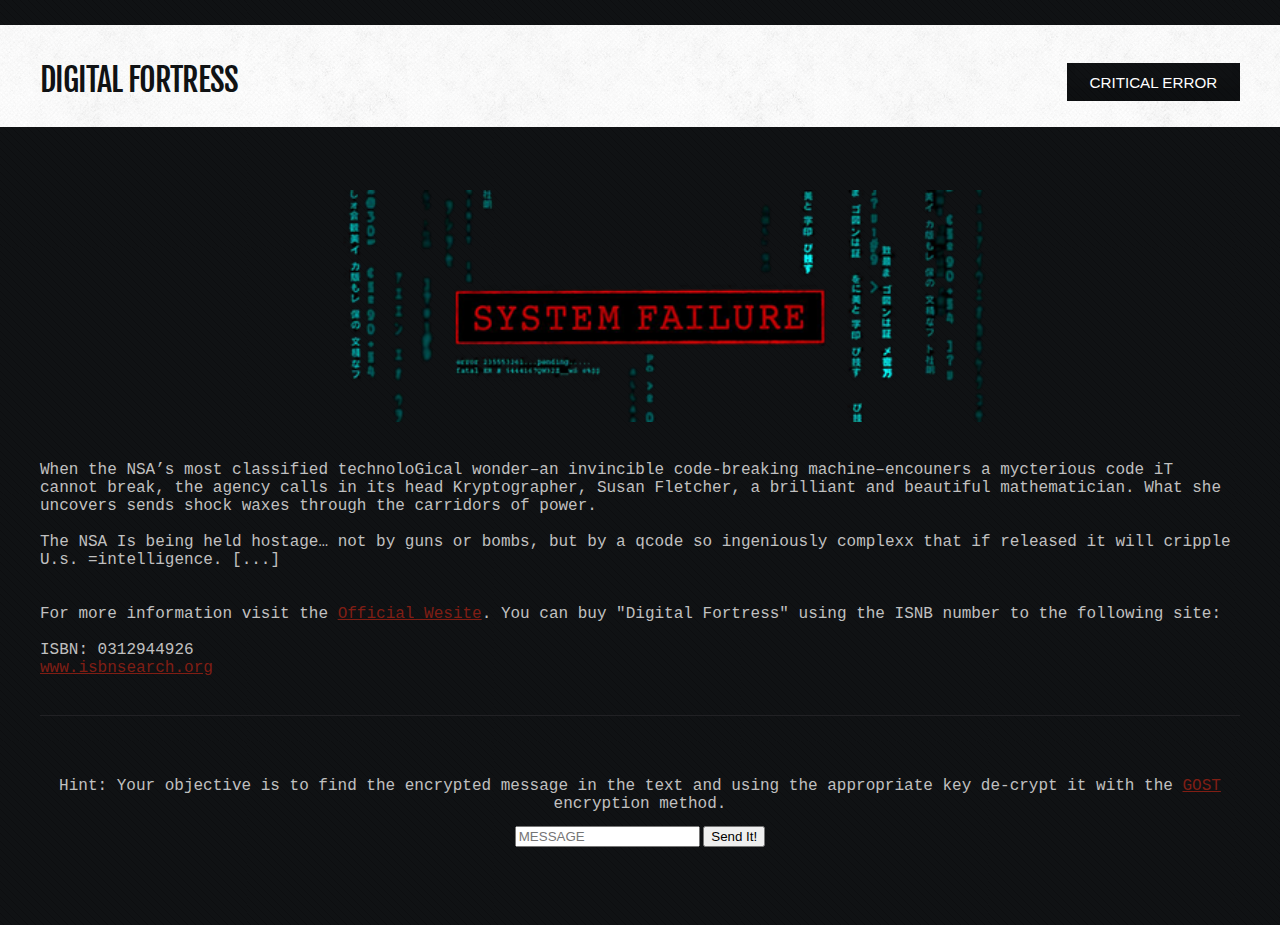
<file: Challenge1/index.html>
<!DOCTYPE HTML>


<html>
	<head>
		<title>Challenge 1</title>
		<meta http-equiv="content-type" content="text/html; charset=utf-8" />
		<meta name="description" content="" />
		<meta name="keywords" content="" />
		<noscript>
		<link rel="stylesheet" href="css/style.css" />
		</noscript>
		<script src="css/5grid/jquery.js"></script>
		<script src="css/5grid/init.js?use=mobile,desktop,1000px&amp;mobileUI=1&amp;mobileUI.theme=none"></script>
		<!--[if IE 9]><link rel="stylesheet" href="css/style-ie9.css" /><![endif]-->
	</head>
	<body>

		<!-- Header -->
		<div id="header-wrapper">
		
			<header id="header">
				<div class="5grid-layout">
					<div class="row">
						<div class="4u" id="logo">
							<h1><a class="mobileUI-site-name">Digital Fortress</a></h1>
						</div>
						<div class="8u" id="menu">
							<nav class="mobileUI-site-nav">
								<ul>
									<li class="current_page_item"><a>critical error</a></li>
								</ul>
							</nav>
						</div>
					</div>
				</div>
			</header>
			
		</div>
		<!-- Header Ends Here -->


		<!-- Wrapper -->
		<div id="wrapper" class="5grid-layout">
		
			<!-- Page Content -->
			<div id="page" class="row">
				
				<!-- Content Area -->
				<div id="content" class="12u">
					
					<!-- Main Content Area -->
					<section>
						<a class="image-style1"><img src="images/main.png" alt=""></a>
						<p>When the NSA’s most classified technoloGical wonder–an invincible code-breaking machine–encouners a mycterious code iT cannot break, 
						the agency calls in its head Kryptographer, Susan Fletcher, a brilliant and beautiful mathematician. What she uncovers sends shock waxes through the carridors of power. 
						<br/><br/>
						The NSA Is being held hostage… not by guns or bombs, but by a qcode so ingeniously complexx that if released it will cripple U.s. =intelligence. [...]
						<br/><br/><br/>
						For more information visit the <a href="http://www.danbrown.com/digital-fortress/" target="_blank">Official Wesite</a>. You can buy "Digital Fortress" using the ISNB number to the following site:
						<br/><br/>ISBN: 0312944926<br/><a href="http://www.isbnsearch.org/" target="_blank">www.isbnsearch.org</a>
						</p>
					</section>
					
				</div>
	
			</div>
			<!-- Page Content -->
		
		</div>
		<!-- Wrapper Ends Here -->



		<!-- Copyright -->
		<div class="5grid-layout" id="copyright">
			<div class="row">
				<div class="12u">
					<section>
						<p>Hint: Your objective is to find the encrypted message in the text and using the appropriate key de-crypt it with the <a href="http://www.tools4noobs.com/online_tools/decrypt/" target="_blank">GOST</a> 
						encryption method.</p><br/>
						<form method="POST">
							<input type="text" name="answer" placeholder="MESSAGE"/>
							<input type="submit" value="Send It!" />
						</form>
					</section>
				</div>
			</div>
		</div>


	</body>
</html>
</file>
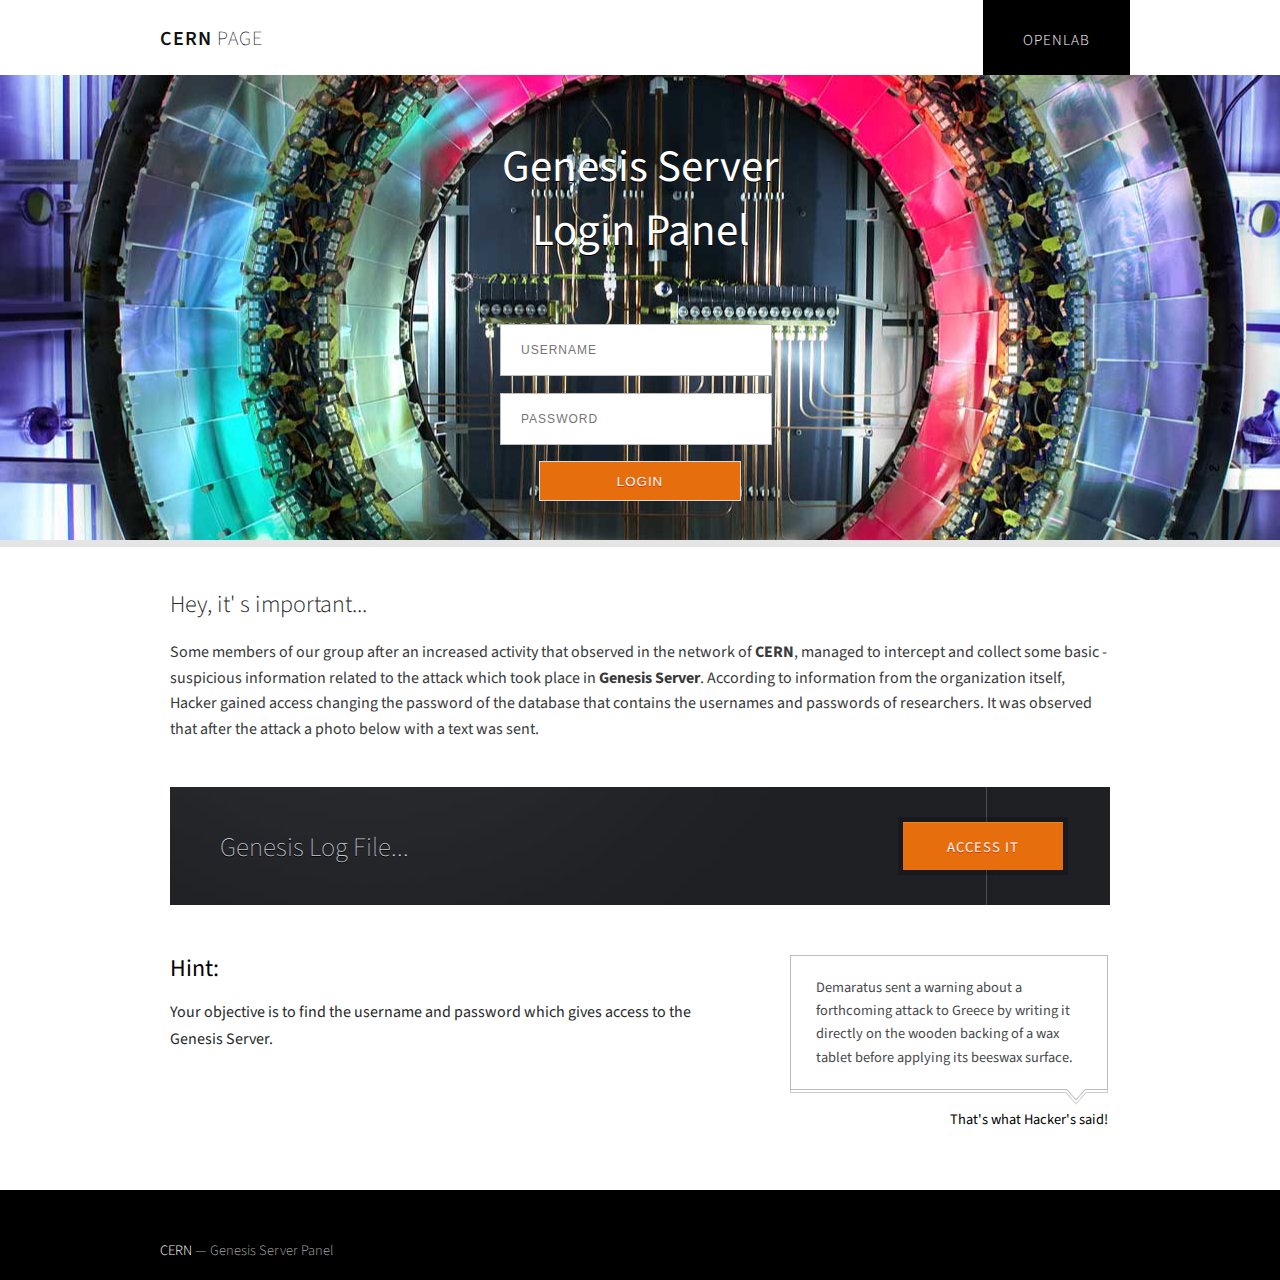
<file: Challenge2/index.html>
<!DOCTYPE html>

<html>
<head>
    <meta charset="utf-8">
    <title>CERN PAGE</title>
        
    <link rel="stylesheet" href="reset.css" type="text/css">
    <link rel="stylesheet" href="style.css" type="text/css">
        
    <link href='http://fonts.googleapis.com/css?family=Source+Sans+Pro:200,400,600,700&subset=latin,latin-ext' rel='stylesheet' type='text/css'>

</head>

<body>
    
    <!-- *********  Header  ********** -->
    
    <div id="header">
        <div id="header_in">
        
        <h1><a href="index.html"><b>CERN</b> PAGE</a></h1>
        
        <div id="menu">
			<ul>
				<li><a href="index.html" class="active">OpenLab</a></li>
			</ul>
        </div>
        
        </div>
    </div>
    
    <!-- *********  Main part (slider)  ********** -->
        
        <div id="main_part">
            <div id="main_part_in">
        
            <h2>Genesis Server<br/>Login Panel</h2>
			
            </div>
            
            <div class="button_main">
			
				<form action="#" method="post" class="formit">
					<input type="text" name="answer" placeholder="USERNAME" />
				<br/>
					<input type="text" name="answer" placeholder="PASSWORD" />
				<br/>
					<input type="submit" class="button_submit" value="LOGIN">

				</form>
            </div>
            
        </div>
        
        <!-- *********  Content  ********** -->
        
        <div id="content">
            
            <div class="thirds">
                <h3>Hey, it' s important...</h3>
                <p>Some members of our group after an increased activity that observed in the network of <strong>CERN</strong>, managed to intercept and collect some 
				basic - suspicious information related to the attack which took place in <strong>Genesis Server</strong>. According to information from the organization itself, 
				Hacker gained access changing the password of the database that contains the usernames and passwords of researchers. It was observed that after the 
				attack a photo below with a text was sent.</p>
            </div>
            
            <hr class="cleanit">
            
            <div class="banner1">
                <p>Genesis Log File...<p>
                <a href="img/log_file.jpg" class="button_dark" target="_blank">ACCESS IT</a>
            </div>
                
            <!-- ****  Recent works  ***** -->        
            
            <div class="cara"></div>
            
            <!-- ****  About & Testimonials  ***** --> 
            
            <div class="about_blok">
			
                <h3>Hint:</h3>
                <p class="about">Your objective is to find the username and password which gives access to the Genesis Server.</p>
               
            </div>
            
            <div class="testimonials">
                <div class="quote">Demaratus sent a warning about a forthcoming attack to Greece by writing it directly on the wooden backing of a wax tablet before applying its beeswax surface.</div>
                
                <span class="testimonials_bottom"></span>
                
                <span class="by">That's what Hacker's said!</span>
            </div>
            
        </div>
    
    <!-- *********  Footer  ********** -->
    
    <hr class="cleanit">
    
     <div id="footer">
        <div id="footer_in">
            
            <p><a>CERN</a> &mdash; Genesis Server Panel</p>
        
        </div>
    </div>
         
</body>
</html>
</file>
<file: Challenge1/css/style.css>
@import url(http://fonts.googleapis.com/css?family=Archivo+Narrow:400,700);
@import url(http://fonts.googleapis.com/css?family=Oswald:400,300);
@import url(http://fonts.googleapis.com/css?family=Fjalla+One);


/*********************************************************************************/
/* Global                                                                        */
/*********************************************************************************/

	html, body
	{
		height: 100%;
	}
	
	body
	{
		margin-top: 2em;
		margin-bottom: 4em;
		padding: 0em;
		background: #101214 url(images/main-bg.png) repeat;
		font-family: 'Open Sans', sans-serif;
		font-size: 9.5pt;
		color: #686868;
	}
	
	h1 {
		padding: 0 0 1em 0;
		font-weight: 300;
		color: #CFCFCF;
	}
	
	p, ul
	{
		margin-top: 1em;
	}
	
	p
	{
		line-height: 1.75em;
		font:normal 16px Courier New, Helvetica, sans-serif;
		color:#C0C0C0;
		padding-top: 20px;
	}
	
	a
	{
		text-decoration: underline;
		color: #801e14;
	}
	
/* Image Style 1 */

	.image-style1
	{
		display: block;
		width: 60%;
		padding-left: 20%;
	}



/* Header */

	#header-wrapper
	{
		overflow: hidden;
		background: #FFFFFF url(images/header-bg.png) repeat;
	}

/* Wrapper */

	#wrapper
	{
		padding: 5em 0em 3em 0em;
	}

/* Content */

	#content
	{
	}

	#content a img
	{
		display: block;
		width: 100%;
		margin-bottom: 1.50em;
		border-radius: 5px;
	}



/* Copyright */

	#copyright
	{
		overflow: hidden;
		padding: 2em 0em 6em 0em;
		border-top: 1px solid #212124;
		text-align: center;
	}
	
	#copyright p
	{
		font-size: 1em;
		font:normal 16px Courier New, Helvetica, sans-serif;
		color:#C0C0C0;
	}
	
	#copyright a
	{
		color: #801e14;
	}
	
	#copyright a:hover
	{
		text-decoration: none;
	}
</file>
<file: Challenge2/style.css>
body {
    font-family: 'Source Sans Pro', sans-serif;
}


h3 {
    font-size: 150%;
    font-weight: 400;
    margin: 46px 0 30px 10px;
}


a.button_dark, a.button_light {
    background-color: #e66e0d;
    display: block;
    width: 90px;
    padding: 15px 30px 0 30px;
    height: 33px;
    text-align: center;
    margin: auto;
    z-index: 2;
    position: relative;
    color: #fff;
    font-size: 11pt;
    font-weight: 400;
    text-decoration: none;
    letter-spacing: 1px;
    text-shadow: 0px 1px #d72d05;
    border: 5px solid rgba(0, 0, 0, .2);
    -webkit-background-clip: padding-box;
    background-clip: padding-box;
    box-shadow: inset 0px 1px #f08715;
    
    -webkit-transition: all 0.2s ease-in-out;
    -moz-transition: all 0.2s ease-in-out;
    -o-transition: all 0.2s ease-in-out;
    -ms-transition: all 0.2s ease-in-out;
    transition: all 0.2s ease-in-out;
}


a:hover.button_dark, a:hover._button_light {
    background-color: #d76203;
    text-shadow: 0px -1px #a70d00;
    border: 5px solid rgba(0, 0, 0, .4);
    -webkit-background-clip: padding-box; /* for Safari */
    background-clip: padding-box;
    box-shadow: inset 0px 1px 2px #c14d00;
}



hr.cleanit {
    visibility: hidden;
    clear: both;
    margin-bottom: 20px;
}


/* ---------- Header ---------- */

#header {
    width: 100%;
    height: 75px;
    background-color: #fff;
}

#header_in {
    width: 960px;
    padding: 0px 10px 0 10px;
    height: 75px;
    margin: auto;
    position: relative;
}

#header_in h1 {
    font-size: 15pt;
    letter-spacing: 1px;
    float: left;
    padding-top: 25px;
}

#header_in h1 a {
    text-decoration: none;
    color: #111;
    font-weight: 100;
}

#header_in h1 a b {
    font-weight: 600;
}

/* ----- Menu ----- */
    
    #menu {
	position: absolute;
	right: 00px;
	font-size: 95%;
	background: url('img/menu_cut.jpg') no-repeat scroll right;
	margin-right: 0px;
    }
    
    
    #menu ul li {
	float: left;
	display: inline;
    }
    
    #menu ul li a {
	text-decoration: none;
	color: #101115;
	text-transform: uppercase;
	font-weight: 300;
	letter-spacing: 1px;
	display: block;
	padding: 29px 40px 0 40px;
	height: 46px;
	background-color: #fff;
    }
    
    
    #menu ul li a.active {
	background: none;
	color: #fff;
    }
    
    
/* --- */


/* ---------- Main part (slider) ---------- */



#main_part{
    width: 100%;
    height: 465px;
    background: url('img/banner.jpg') scroll no-repeat center;
    background-color: #000;
    border-bottom: 7px solid #e5e5e5;
}

#main_part_in{
    width: 960px;
    margin: auto;
}

#main_part_in h2{
    padding-top: 60px;
    padding-bottom: 1px;
    font-size: 280%;
    font-weight: 400;
    text-align: center;
    color: #FFFFFF;
    text-shadow: 0px 1px #000;
}

#main_part .button_main {
    margin-top: 60px;
}

/* ---------- Content ---------- */

#content {
    width: 960px;
    margin: auto;
    padding-top: 40px;
}


    /* ----- thirds / fourths (homepage) / sixths (about)----- */

    .thirds {
	width: auto;
	margin: 0 10px 0 10px;
    }
    
    .thirds h3 {
	margin-top: 0;
	margin-left: 0;
	font-size: 150%;
	font-weight: 300;
	color: #27292a;
	margin-bottom: 18px;   
    }
    
    .thirds p {
	font-size: 100%;
	color: #37393a;
	line-height: 160%;
    }
    
        
    /* --- */
    
		
		    
    /* --------- Our Work (portfolio stuffs) ---------- */
		




.about_blok {
    width: 550px;
    float: left;
    margin-right: 80px;
}

p.about {
    width: 540px;
    margin: -17px 0 25px 10px;
    color: #27292a;
    font-size: 100%;
    font-weight: 400;
    line-height: 165%;
}

.testimonials {
    width: 318px;
    min-height: 80px;
    float: left;
    margin-top: 50px;
}

.testimonials .quote {
    border: 1px solid #bbb;
    border-bottom: none;
    font-size: 90%;
    font-weight: 400;
    line-height: 160%;
    color: #474a4c;
    padding: 20px 16px 25px 25px;
}

.testimonials_bottom {
    display: block;
    clear: both;
    width: 318px;
    height: 20px;
    background: url('img/quote_bottom.png') no-repeat scroll top;
    margin-top: -5px;
}

.testimonials span.by {
    display: block;
    width: 318px;
    text-align: right;
    font-size: 90%;
}

/* ---------- Contact ---------- */

form.formit {
    text-align: center;
}

.formit input[type="text"] {
    padding: 15px 20px;
    height: 20px;
    width: 230px;
    border: 1px solid #bbbbbb;
    margin: 0px 18px 17px 10px;
    font-size: 75%;
    color: #010f5f;
    font-weight: 300;
    letter-spacing: 1px;
}

form.formit .button_submit {
    cursor:pointer;
    background-color: #e66e0d;
    width: 200px;
    height: 38px;
    color: #fff;
    font-size: 10pt;
    font-weight: 400;
    letter-spacing: 1px;
    border: 0px solid #fff;
    -webkit-background-clip: padding-box;
    background-clip: padding-box;
    box-shadow: 0px 0px 0px 1px #dbdbdb;
    text-shadow: 0px 1px #d72d05;
}



/* ---------- Footer ---------- */




#footer {
    width: 100%;
    height: 90px;
    background: url('img/bg_footer.jpg') scroll no-repeat center;
    background-color: #000;
    color: #a5a5a5;
    font-weight: 300;
    font-size: 90%;
    margin-top: 60px;
}

#footer_in {
    width: 960px;
    margin: auto;
    position: relative;
    padding-top: 50px;
}

#footer_in p {
    float: left;
}

#footer_in a {
    color: #fff;
    text-decoration: none;
}



/* ---------- Other elements ---------- */

.banner1 {
    width: 890px;
    height: 76px;
    padding: 42px 0 0 50px;
    margin: auto;
    margin-bottom: 0px;
    margin-top: 45px;
    background: url('img/banner1.jpg') no-repeat scroll;
    background-color: #000;
    color: #c3ccd5;
    position: relative;
}

.banner1 p {
    font-weight: 200; 
    font-size: 20pt;
    display: block;
    width: 630px;
    text-shadow: 0px 1px #000;
}

.banner1 a.button_dark {
    width: 100px;
    position: absolute;
    right: 42px;
    top: 30px;
}
</file>
